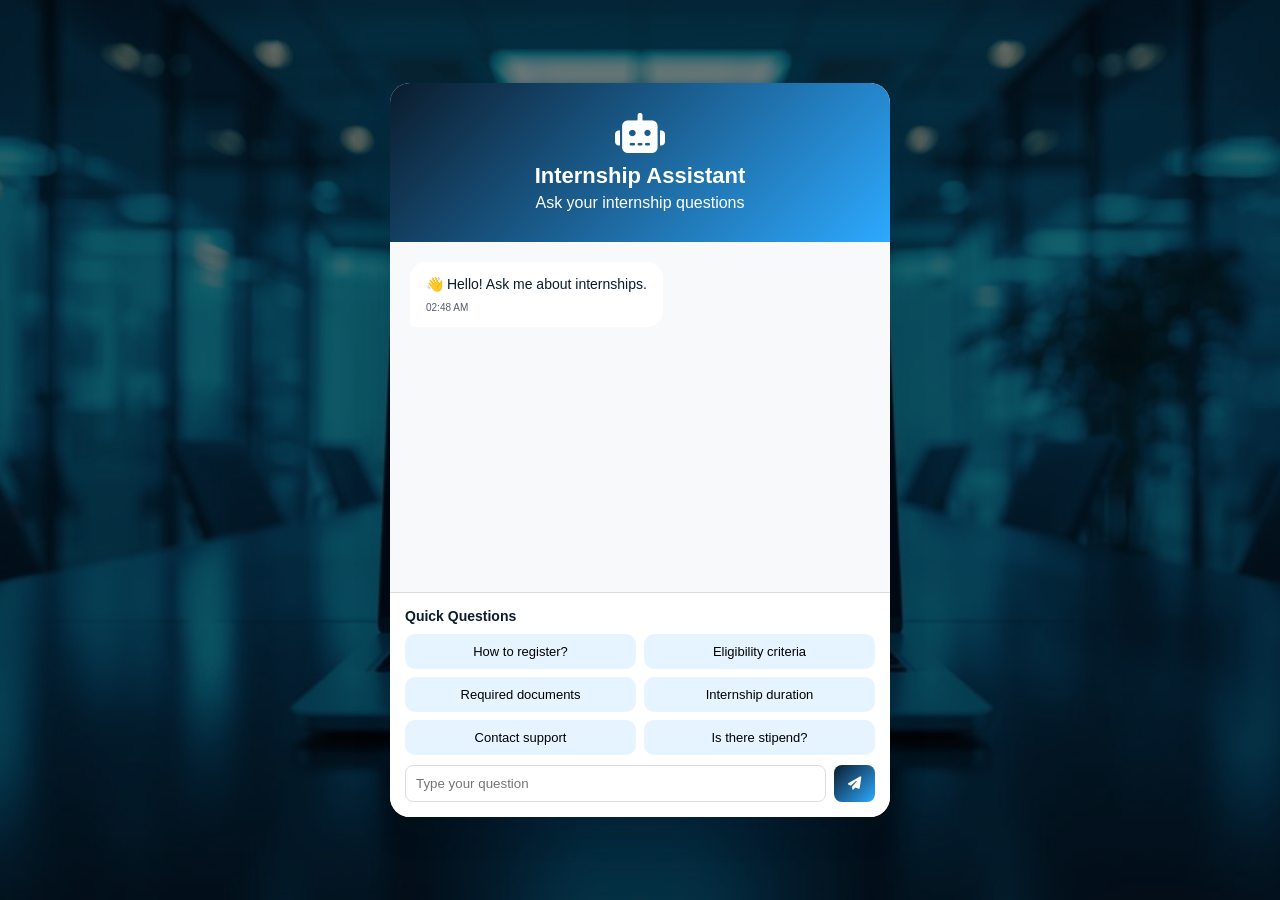
<file: chatbot.html>
<!DOCTYPE html>
<html lang="en">
<head>
<meta charset="UTF-8">
<meta name="viewport" content="width=device-width, initial-scale=1.0">
<title>Internship Portal Chatbot</title>
<link rel="stylesheet" href="css/all.min.css">

<style>

*{
margin:0;
padding:0;
box-sizing:border-box;
font-family:'Segoe UI',Tahoma,Geneva,Verdana,sans-serif;
}

:root{
--primary-blue:#2DA9FF;
--dark-blue:#0B1C2D;
--light-blue:#E6F4FF;
--border-color:#ddd;
--gradient:linear-gradient(135deg,var(--dark-blue) 0%,var(--primary-blue) 100%);
--shadow:0 10px 40px rgba(11,28,45,0.1);
}

body{
background:url('images/44.jpg') no-repeat center center fixed;
background-size:cover;
min-height:100vh;
display:flex;
align-items:center;
justify-content:center;
padding:20px;
position:relative;
}

body::before{
content:'';
position:absolute;
top:0;
left:0;
right:0;
bottom:0;
background:rgba(0,0,0,0.5);
z-index:1;
}

.container{
max-width:500px;
width:100%;
position:relative;
z-index:2;
}

.card{
background:rgba(255,255,255,0.95);
border-radius:20px;
box-shadow:var(--shadow);
overflow:hidden;
}

.header{
background:var(--gradient);
color:white;
padding:30px;
text-align:center;
}

.header i{
font-size:40px;
margin-bottom:10px;
}

.header h1{
font-size:22px;
margin-bottom:5px;
}

.chat-container{
height:350px;
overflow-y:auto;
padding:20px;
background:#f8f9fa;
}

.message{
margin-bottom:15px;
display:flex;
}

.message.bot{
justify-content:flex-start;
}

.message.user{
justify-content:flex-end;
}

.message-content{
max-width:80%;
padding:12px 16px;
border-radius:16px;
font-size:14px;
line-height:1.5;
}

.bot .message-content{
background:white;
color:var(--dark-blue);
border-bottom-left-radius:5px;
}

.user .message-content{
background:var(--gradient);
color:white;
border-bottom-right-radius:5px;
}

.timestamp{
font-size:10px;
margin-top:5px;
opacity:0.7;
display:block;
}

.questions-section{
padding:15px;
background:white;
border-top:1px solid var(--border-color);
}

.section-title{
font-size:14px;
margin-bottom:10px;
font-weight:600;
color:var(--dark-blue);
}

.question-grid{
display:grid;
grid-template-columns:1fr 1fr;
gap:8px;
}

.question-btn{
background:var(--light-blue);
border:none;
padding:10px;
border-radius:10px;
cursor:pointer;
font-size:13px;
}

.question-btn:hover{
background:white;
border:1px solid var(--primary-blue);
}

.chat-input{
margin-top:10px;
display:flex;
gap:8px;
}
#chatIcon {
    position: fixed;
    bottom: 20px;
    right: 20px;
    background: #2DA9FF;
    color: white;
    font-size: 22px;
    padding: 15px;
    border-radius: 50%;
    cursor: pointer;
    z-index: 9999;
}

#chatWindow {
    position: fixed;
    bottom: 80px;
    right: 20px;
    width: 350px;
    height: 500px;
    background: white;
    border-radius: 10px;
    box-shadow: 0 10px 30px rgba(0,0,0,0.2);
    display: none; /* IMPORTANT */
    overflow: hidden;
    z-index: 9999;
}

#chatWindow iframe {
    width: 100%;
    height: 100%;
    border: none;
}
.chat-input input{
flex:1;
padding:10px;
border-radius:8px;
border:1px solid var(--border-color);
}

.chat-input button{
background:var(--gradient);
border:none;
color:white;
padding:10px 14px;
border-radius:8px;
cursor:pointer;
}

</style>
</head>

<body>

<div class="container">

<div class="card">

<div class="header">
<i class="fas fa-robot"></i>
<h1>Internship Assistant</h1>
<p>Ask your internship questions</p>
</div>

<div class="chat-container" id="chatContainer">

<div class="message bot">
<div class="message-content">
👋 Hello! Ask me about internships.
<span class="timestamp" id="welcomeTime"></span>
</div>
</div>

</div>

<div class="questions-section">

<div class="section-title">Quick Questions</div>

<div class="question-grid">

<button class="question-btn" onclick="askQuestion('register')">
How to register?
</button>

<button class="question-btn" onclick="askQuestion('eligibility')">
Eligibility criteria
</button>

<button class="question-btn" onclick="askQuestion('documents')">
Required documents
</button>

<button class="question-btn" onclick="askQuestion('duration')">
Internship duration
</button>

<button class="question-btn" onclick="askQuestion('contact')">
Contact support
</button>

<button class="question-btn" onclick="askQuestion('stipend')">
Is there stipend?
</button>

</div>

<div class="chat-input">
<input type="text" id="userInput" placeholder="Type your question">
<button onclick="sendMessage()">
<i class="fas fa-paper-plane"></i>
</button>
</div>

</div>

</div>

</div>

<script>

const responses = {

hi: "Welcome to the Online Internship Portal! 👋 How can I help you today?",
hello: "Welcome to the Online Internship Portal! 😊 Ask me anything about internships.",
bye: "Goodbye! 👋 Wish you all the best for your internships!",
register: "To register: Visit our portal → Click Sign Up → Fill your details → Verify your email → Start applying for internships by clicking Apply Now!",
eligibility: "Eligibility: Students above 18, currently enrolled in college, with basic skills.",
documents: "You'll need Resume, Student ID, Transcript, and Government ID.",
duration: "Internship durations are likely 1 month,2 months,3 months and 1 year.",
contact: "Need help? You can reach support at 📧 support@oip.com",
stipend: "Some internships offer a stipend 💰 depending on the company and role."
};

const defaultReply =
"Sorry, I didn't understand. Try asking about registration, stipend, documents, eligibility, or duration.";

function addMessage(message,isUser=false){

const chat=document.getElementById("chatContainer");

const div=document.createElement("div");

div.className="message "+(isUser?"user":"bot");

const time=new Date().toLocaleTimeString([],{
hour:'2-digit',
minute:'2-digit'
});

div.innerHTML=
`<div class="message-content">
${message}
<span class="timestamp">${time}</span>
</div>`;

chat.appendChild(div);

chat.scrollTop=chat.scrollHeight;

}

function askQuestion(key){

addMessage(document.querySelector(`[onclick="askQuestion('${key}')"]`).innerText,true);

setTimeout(()=>{
addMessage(responses[key]);
},800);

}

function sendMessage(){

const input=document.getElementById("userInput");

let text=input.value.trim().toLowerCase();

if(text==="") return;

addMessage(input.value,true);

input.value="";

let reply=defaultReply;

if(text.includes("register")) reply=responses.register;
else if(text.includes("eligibility")) reply=responses.eligibility;
else if(text.includes("document")) reply=responses.documents;
else if(text.includes("duration")) reply=responses.duration;
else if(text.includes("contact")) reply=responses.contact;
else if(text.includes("stipend")) reply=responses.stipend;
else if(text.includes("hi")) reply=responses.hi;
else if(text.includes("hello")) reply=responses.hello;
else if(text.includes("bye")) reply=responses.bye;

setTimeout(()=>{
addMessage(reply);
},800);

}

document.getElementById("userInput").addEventListener("keypress",function(e){

if(e.key==="Enter") sendMessage();

});

document.getElementById("welcomeTime").textContent =
new Date().toLocaleTimeString([],{
hour:'2-digit',
minute:'2-digit'
});

</script>

</body>
</html>
</file>
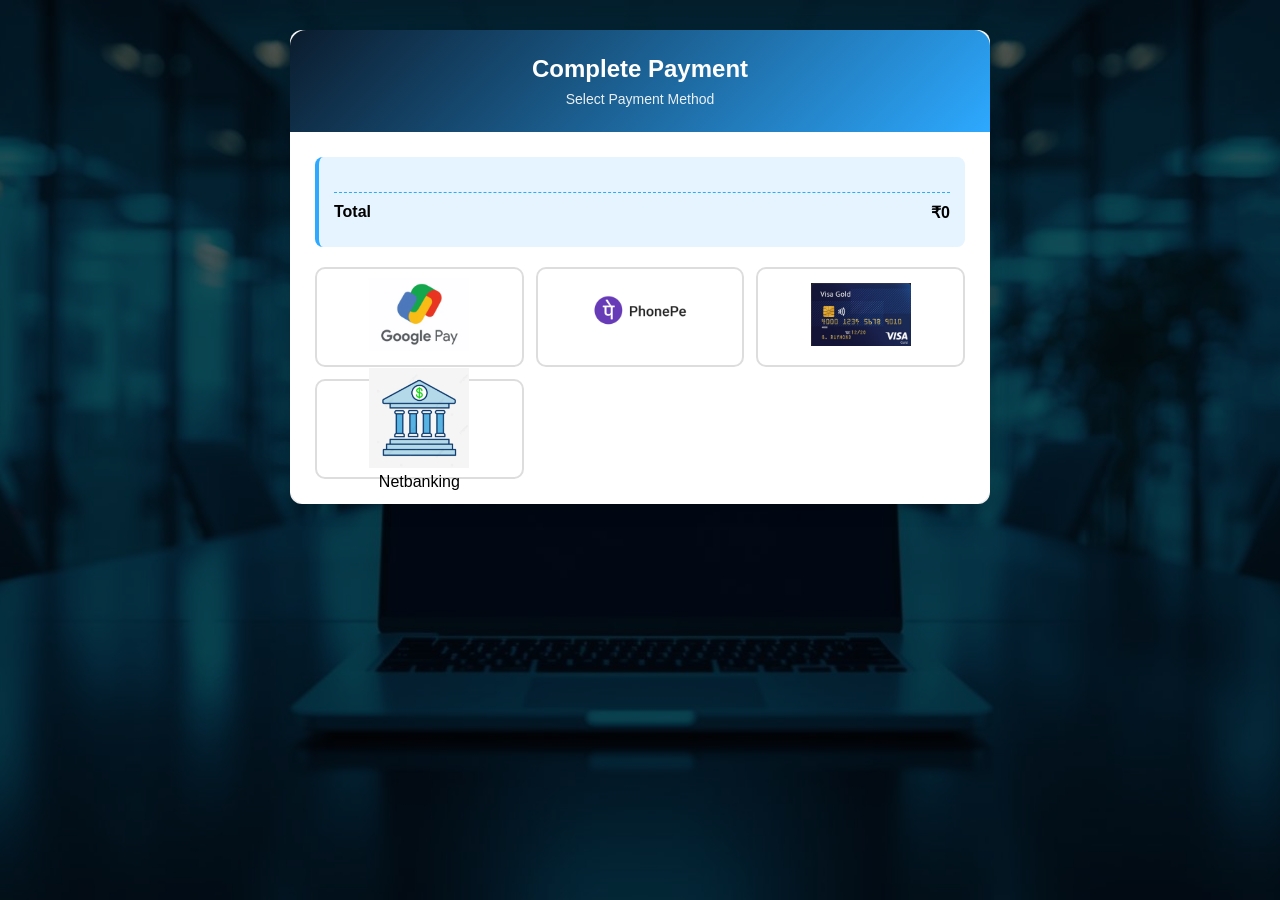
<file: payment.html>
<!DOCTYPE html>
<html lang="en">
<head>
<meta charset="UTF-8">
<meta name="viewport" content="width=device-width, initial-scale=1.0">
<title>Payment - Internship Portal</title>

<link rel="stylesheet" href="css/all.min.css">
<link rel="stylesheet" href="auth-styles.css">

<style>

/* ===== PAYMENT PAGE ONLY STYLES ===== */

/* center override */


/* card */
.payment-card {
    background: rgba(255,255,255,0.95);
    border-radius: 16px;
    box-shadow: var(--shadow);
    overflow: hidden;
}

/* summary */
.internship-summary {
    background: var(--light-blue);
    border-left: 4px solid var(--primary-blue);
    padding: 15px;
    border-radius: 8px;
    margin-bottom: 20px;
}

.summary-row {
    display: flex;
    justify-content: space-between;
    margin-bottom: 10px;
}

.summary-row:last-child {
    border-top: 1px dashed var(--primary-blue);
    padding-top: 10px;
    font-weight: bold;
    
}

/* payment options */
.payment-methods {
    display: grid;
    grid-template-columns: repeat(3, 1fr);
    gap: 12px;
}
.payment-method:hover img {
    transform: scale(1.1);
    transition: 0.3s;
}
.payment-method {
    padding: 15px;
    border: 2px solid var(--border-color);
    border-radius: 10px;
    text-align: center;
    cursor: pointer;

    display: flex;
    flex-direction: column;
    align-items: center;
    justify-content: center;

    height: 100px;   /* control card size properly */
}
.payment-method img {
    width:100px;
    height: 100px;
    object-fit: contain;
    margin-bottom: 5px;
}
.payment-method.selected {
    border-color: var(--primary-blue);
    background: var(--light-blue);
}

/* amount */
.amount-display {
    background: #f5f5f5;
    padding: 15px;
    text-align: center;
    border-radius: 10px;
    margin-bottom: 15px;
}

.amount-value {
    font-size: 26px;
    font-weight: bold;
}

/* icon input */
.input-wrapper {
    position: relative;
}

.input-wrapper i {
    position: absolute;
    left: 12px;
    top: 50%;
    transform: translateY(-50%);
    color: #888;
}

.form-control {
    width: 100%;
    padding: 12px 12px 12px 40px;
    border: 2px solid var(--border-color);
    border-radius: 8px;
}

/* button */
.pay-btn {
    width: 100%;
    padding: 14px;
    background: linear-gradient(135deg, var(--dark-blue), var(--primary-blue));
    color: #fff;
    border: none;
    border-radius: 8px;
    cursor: pointer;
}

.pay-btn:disabled {
    opacity: 0.6;
}

/* modal */
.modal {
    display: none;
    position: fixed;
    inset: 0;
    background: rgba(0,0,0,0.5);
    justify-content: center;
    align-items: center;
    z-index: 9999;
}

.modal.active {
    display: flex;
}

.modal-content {
    background: #fff;
    padding: 25px;
    border-radius: 12px;
    text-align: center;
    max-width: 350px;
    width: 90%;
}

</style>
</head>

<body>

<div class="container">

<div class="payment-card">

    <div class="header">
        <h1>Complete Payment</h1>
        <p>Select Payment Method</p>
    </div>

    <div class="form-section">

        <!-- SUMMARY -->
        <div class="internship-summary">
            <div class="summary-row">
                <span id="internship">Internship</span>
                <span id="company">Company</span>
            </div>
            <div class="summary-row">
                <span id="duration"></span>
                <span id="startdate"></span>
            </div>
            <div class="summary-row">
                <span>Total</span>
                <span id="amount">₹0</span>
            </div>
        </div>

        <!-- METHODS -->
        <div class="payment-methods">

        <!-- GPay -->
        <div class="payment-method" onclick="selectPaymentMethod('gpay')" id="method-gpay">
            <img src="images/gpay.png" alt="GPay">
            
        </div>

        <!-- PhonePe -->
        <div class="payment-method" onclick="selectPaymentMethod('phonepay')" id="method-phonepay">
            <img src="images/phonepe.png" alt="PhonePe">
        </div>

        <!-- Card -->
        <div class="payment-method" onclick="selectPaymentMethod('card')" id="method-card">
            <img src="images/creditcard.png" alt="Card">
        </div>
        <!-- NETBANKING -->
        <div class="payment-method" onclick="selectPaymentMethod('netbanking')" id="method-netbanking">
            <img src="images/bank.png" alt="Netbanking">
            <span>Netbanking</span>
        </div>
        </div>  

        <!-- FORM -->
        <div id="paymentForm" style="display:none; margin-top:20px;">

            <div class="amount-display">
                <div class="amount-value" id="amountDisplay">₹0</div>
            </div>

            <!-- PHONE -->
        <!-- PHONE -->
        <div id="mobileForm" style="display:none;">
            <div class="form-group">
                <label>
                    <i class="fas fa-phone"></i> Mobile Number
                </label>
                <input type="text" id="mobileNumber" class="form-control">
            </div>
        </div>

        <!-- UPI -->
        <!-- UPI + QR OPTION -->
        <div id="gpayUpiField" style="display:none;">

            <div class="form-group">
                <label>
                    <i class="fas fa-at"></i> UPI ID (or)
                </label>
                <input type="text" id="upiId" class="form-control">
            </div>

            <div style="text-align:center; margin:15px 0;">
                <b>OR</b>
            </div>

            <!-- QR CODE -->
            <div class="form-group" style="text-align:center;">
                <label>
                    <i class="fas fa-qrcode"></i> Scan QR & Pay
                </label><br>

                <img src="images/qrcode.jpg" alt="QR Code" class="qr-image">
            </div>

            <!-- SCREENSHOT UPLOAD -->
            <div class="form-group">
                <label>
                    <i class="fas fa-image"></i> Upload Payment Screenshot
                </label>
                <input type="file" id="paymentProof" class="form-control" accept="image/*">
            </div>

        </div>

        <!-- CARD -->
        <div id="cardForm" style="display:none;">

            <div class="form-group">
                <label>
                    <i class="fas fa-credit-card"></i> Card Number
                </label>
                <input type="text" id="cardNumber" class="form-control">
            </div>

            <div class="form-row">

                <div class="form-group">
                    <label>
                        <i class="fas fa-calendar"></i> Expiry
                    </label>
                    <input type="text" id="expiryDate" class="form-control">
                </div>

                <div class="form-group">
                    <label>
                        <i class="fas fa-lock"></i> CVV
                    </label>
                    <input type="password" id="cvv" class="form-control">
                </div>

            </div>

        </div>
        <!-- NETBANKING FORM -->
        <div id="netbankingForm" style="display:none;">
            <div class="form-group">
                <label><i class="fas fa-university"></i> Select Bank</label>
                <select id="bankSelect" class="form-control">
                    <option value="">--Choose Bank--</option>
                    <option value="HDFC">HDFC Bank</option>
                    <option value="SBI">State Bank of India</option>
                    <option value="ICICI">ICICI Bank</option>
                    <option value="Axis">Axis Bank</option>
                    <option value="Other">Other</option>
                </select>
            </div>

            <div class="form-group">
                <label><i class="fas fa-user"></i> Account Number</label>
                <input type="text" id="accountNumber" class="form-control" placeholder="Enter Account Number">
            </div>

            <div class="form-group">
                <label><i class="fas fa-lock"></i> Netbanking Password</label>
                <input type="password" id="netbankingPassword" class="form-control" placeholder="Enter Password">
            </div>
        </div>
            <button class="pay-btn" id="payButton" onclick="processPayment()" disabled>
                Pay <span id="payButtonAmount">₹0</span>
            </button>

        </div>

    </div>
</div>
</div>

<!-- SUCCESS MODAL -->
<div class="modal" id="successModal">
    <div class="modal-content">
        <h3>Payment Successful</h3>
        <p id="transactionId"></p>
        <br/>
        <button onclick="applyAfterPayment()">Confirm Now</button>
    </div>
</div>

<!-- KEEP YOUR ORIGINAL JS (NO CHANGE) -->
<script>
let finalTransactionId = "";
let finalAmount = "";
document.addEventListener("DOMContentLoaded", function () {

const params = new URLSearchParams(window.location.search);

const internshipName = params.get("internship_name") || "";
const companyName = params.get("company_name") || "";
const duration = params.get("duration") || "";
const startDate = params.get("start_date") || "";
const amount = params.get("amount") || "0";
const internshipId = params.get("internship_id") || "";
const sessionId = params.get("session_id") || "";

// Insert values safely
if(document.getElementById("internship"))
document.getElementById("internship").innerText = internshipName;

if(document.getElementById("company"))
document.getElementById("company").innerText = companyName;

if(document.getElementById("duration"))
document.getElementById("duration").innerText = duration;

if(document.getElementById("startdate"))
document.getElementById("startdate").innerText = startDate;

if(document.getElementById("amount"))
document.getElementById("amount").innerText = "₹" + amount;

if(document.getElementById("amountDisplay"))
document.getElementById("amountDisplay").innerHTML = "₹" + amount + " <small>INR</small>";

if(document.getElementById("payButtonAmount"))
document.getElementById("payButtonAmount").innerText = "₹" + amount;

});

let selectedMethod = null;


// SELECT PAYMENT METHOD
function selectPaymentMethod(method) {

selectedMethod = method;

// remove selected
document.querySelectorAll('.payment-method').forEach(el=>{
el.classList.remove('selected');
});

document.getElementById(`method-${method}`).classList.add('selected');

// show main form
document.getElementById('paymentForm').style.display='block';

// hide all forms
document.getElementById('mobileForm').style.display='none';
document.getElementById('cardForm').style.display='none';
document.getElementById('gpayUpiField').style.display='none';

// reset inputs
if(document.getElementById('mobileNumber'))
document.getElementById('mobileNumber').value='';

if(document.getElementById('upiId'))
document.getElementById('upiId').value='';

if(document.getElementById('cardNumber'))
document.getElementById('cardNumber').value='';


// show correct form
if(method==="gpay"){
document.getElementById('gpayUpiField').style.display='block';
setupGpayValidation();
}

else if(method==="phonepay"){
document.getElementById('mobileForm').style.display='block';
setupPhonePeValidation();
}

else if(method==="card"){
document.getElementById('cardForm').style.display='block';
setupCardValidation();
}
else if(method==="netbanking"){
    document.getElementById('netbankingForm').style.display='block';
    setupNetbankingValidation();
}
document.getElementById('payButton').disabled=true;
}



// GOOGLE PAY VALIDATION
function setupGpayValidation(){

const upiInput = document.getElementById('upiId');
const fileInput = document.getElementById('paymentProof');
const payButton = document.getElementById('payButton');

function validate(){

    const upi = upiInput.value;
    const file = fileInput.files.length;

    const upiPattern = /^[a-zA-Z0-9._-]+@[a-zA-Z0-9]+$/;

    // ✅ Allow: UPI OR Screenshot
    if(upiPattern.test(upi) || file > 0){
        payButton.disabled = false;
    } else {
        payButton.disabled = true;
    }
}

upiInput.addEventListener('input', validate);
fileInput.addEventListener('change', validate);

}



// PHONEPE VALIDATION
function setupPhonePeValidation(){

const mobileInput=document.getElementById('mobileNumber');
const payButton=document.getElementById('payButton');

mobileInput.addEventListener('input',function(){

this.value=this.value.replace(/\D/g,'');

if(this.value.length>10){
this.value=this.value.slice(0,10);
}

if(this.value.length===10){
payButton.disabled=false;
}else{
payButton.disabled=true;
}

});

}
function setupNetbankingValidation() {
    const bankSelect = document.getElementById('bankSelect');
    const accountInput = document.getElementById('accountNumber');
    const passwordInput = document.getElementById('netbankingPassword');
    const payButton = document.getElementById('payButton');

    function validate() {
        const bank = bankSelect.value;
        const account = accountInput.value.trim();
        const password = passwordInput.value.trim();

        // enable button only if all fields are filled
        if(bank && account.length >= 9 && password.length >= 4){
            payButton.disabled = false;
        } else {
            payButton.disabled = true;
        }
    }

    bankSelect.addEventListener('change', validate);
    accountInput.addEventListener('input', validate);
    passwordInput.addEventListener('input', validate);
}


// CARD VALIDATION
function setupCardValidation(){

const cardInput=document.getElementById('cardNumber');
const expiryInput=document.getElementById('expiryDate');
const cvvInput=document.getElementById('cvv');
const payButton=document.getElementById('payButton');

function checkValid(){

let card=cardInput.value.replace(/\D/g,'');
let expiry=expiryInput.value;
let cvv=cvvInput.value;

if(card.length===16 && expiry.length===5 && cvv.length===3){
payButton.disabled=false;
}else{
payButton.disabled=true;
}

}

// card number formatting
cardInput.addEventListener('input',function(){

let value=this.value.replace(/\D/g,'');
if(value.length > 16){
        value = value.slice(0,16);
    }
let formatted=value.replace(/(.{4})/g,"$1 ").trim();
this.value=formatted;

checkValid();

});

// expiry format MM/YY
expiryInput.addEventListener('input',function(){

let value=this.value.replace(/\D/g,'');

if(value.length>=3){
value=value.slice(0,2)+"/"+value.slice(2,4);
}

this.value=value;

checkValid();

});

// cvv validation
cvvInput.addEventListener('input', function(){

    // allow only numbers
    this.value = this.value.replace(/\D/g,'');

    // ✅ LIMIT to 3 digits
    if(this.value.length > 3){
        this.value = this.value.slice(0,3);
    }

    checkValid();

});
}



// PROCESS PAYMENT
function processPayment(){

const payButton=document.getElementById('payButton');

const originalText=payButton.innerHTML;

payButton.innerHTML='<i class="fas fa-spinner fa-spin"></i> Processing...';
payButton.disabled=true;

let paymentDetail='';

if(selectedMethod==="gpay"){
paymentDetail="Google Pay - "+document.getElementById("upiId").value;
}

else if(selectedMethod==="phonepay"){
paymentDetail="PhonePe - "+document.getElementById("mobileNumber").value;
}
else if(selectedMethod==="netbanking"){
    let bank = document.getElementById("bankSelect").value;
    let account = document.getElementById("accountNumber").value;
    paymentDetail = "Netbanking - " + bank + " (Acc: " + account.slice(-4) + ")";
}
else {
let card=document.getElementById("cardNumber").value;
paymentDetail="Card ending "+card.slice(-4);
}


setTimeout(()=>{

const transactionId='INT-'+Math.random().toString(36).substr(2,9).toUpperCase();

document.getElementById('transactionId').innerHTML=
"Transaction ID: "+transactionId+
"<br><small>"+paymentDetail+"</small>";

document.getElementById('successModal').classList.add('active');
finalTransactionId = transactionId;

const params = new URLSearchParams(window.location.search);
finalAmount = params.get("amount") || "0";
payButton.innerHTML=originalText;
payButton.disabled=false;


},2000);

}



// REDIRECT




// CLOSE MODAL
window.onclick=function(event){

const modal=document.getElementById('successModal');

if(event.target===modal){
modal.classList.remove('active');
}

}

async function applyAfterPayment() {

    console.log("Apply after payment triggered");

    const params = new URLSearchParams(window.location.search);

    let internshipId = params.get("internship_id");
    let companyName = encodeURIComponent(params.get("company_name"));
    let internshipTitle = encodeURIComponent(params.get("internship_name"));
    let xhr = new XMLHttpRequest();
    xhr.open("POST", "applyInternship.jsp", true);
    xhr.setRequestHeader("Content-Type", "application/x-www-form-urlencoded");

    xhr.onreadystatechange = function () {

        if (xhr.readyState === 4) {

            try {
                let response = JSON.parse(xhr.responseText);

                if (response.success) {
                    alert("Application submitted successfully!");
                    window.location.href = "studenthome.jsp";
                } else {
                    alert(response.message || "Application failed");
                }

            } catch (e) {
                console.error(e);
                alert("Error submitting application");
            }
        }
    };

    xhr.onerror = function () {
        alert("Network error");
    };

    xhr.send(
    "internship_id=" + internshipId +
    "&company_name=" + companyName +
    "&internship_title=" + internshipTitle +
    "&transaction_id=" + encodeURIComponent(finalTransactionId) +
    "&amount=" + encodeURIComponent(finalAmount)
);
}
</script>

</body>
</html>
</file>
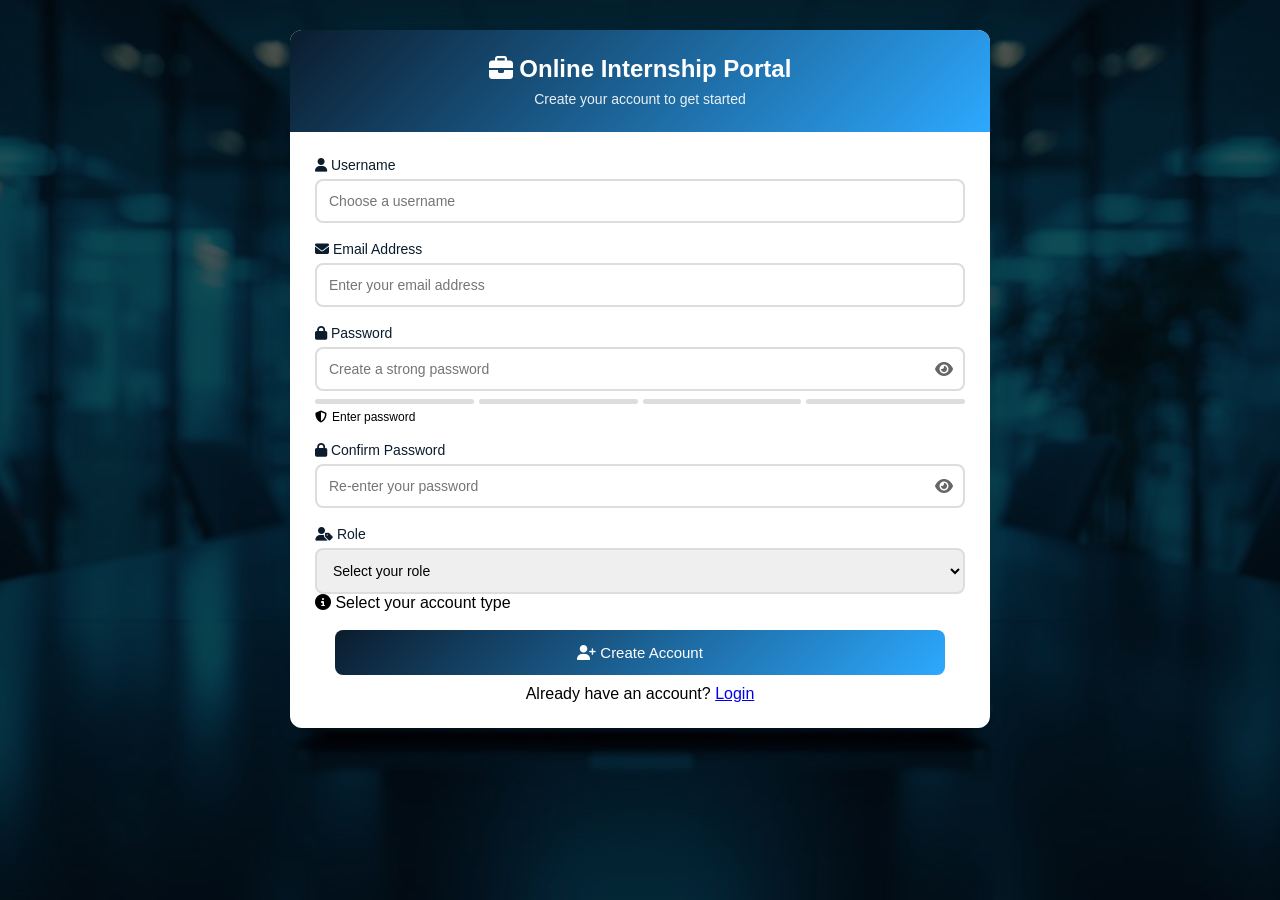
<file: signup.html>
<!DOCTYPE html>
<html lang="en">
<head>
    <meta charset="UTF-8">
    <meta name="viewport" content="width=device-width, initial-scale=1.0">
    <title>Sign Up · Online Internship Portal</title>
    <link rel="stylesheet" href="css/all.min.css">
    <link rel="stylesheet" href="auth-styles.css">
</head>
<body style="background-image: url('images/44.jpg');">
    <div class="container">
        <div class="header">
            <h1>
                <i class="fas fa-briefcase"></i>
                Online Internship Portal
            </h1>
            <p>Create your account to get started</p>
        </div>
        
        <div class="signup-form">
            <div class="form-section">
              <form id="signupForm" action="authservlet" method="post">

                <input type="hidden" name="action" value="register">    

                    <!-- Username Field -->
                    <div class="form-group">
                        <label for="username">
                            <i class="fas fa-user"></i>
                            Username
                        </label>
                        <input 
                            type="text" 
                            id="username" 
                            name="username" 
                            placeholder="Choose a username" 
                            required
                            minlength="3"
                            maxlength="20"
                        >
                    </div>

                    <!-- Email Field -->
                    <div class="form-group">
                        <label for="email">
                            <i class="fas fa-envelope"></i>
                            Email Address
                        </label>
                        <input 
                            type="email" 
                            id="email" 
                            name="email" 
                            placeholder="Enter your email address" 
                            required
                        >
                    </div>
                    
                    <!-- Password Field -->
                    <div class="form-group">
                        <label for="password">
                            <i class="fas fa-lock"></i>
                            Password
                        </label>
                        <div class="password-wrapper">
                            <input 
                                type="password" 
                                id="password" 
                                name="password" 
                                placeholder="Create a strong password" 
                                required
                                onkeyup="checkPasswordStrength()"
                            >
                            <i class="fas fa-eye toggle-password" onclick="togglePassword('password')"></i>
                        </div>
                        
                        <!-- Password Strength Bars and Text -->
                        <div class="password-strength">
                            <div class="strength-bars">
                                <div class="strength-bar" id="bar1"></div>
                                <div class="strength-bar" id="bar2"></div>
                                <div class="strength-bar" id="bar3"></div>
                                <div class="strength-bar" id="bar4"></div>
                            </div>
                            <div class="strength-text" id="strengthText">
                                <i class="fas fa-shield-alt"></i>
                                <span>Enter password</span>
                            </div>
                        </div>
                    </div>

                    <!-- Confirm Password Field -->
                    <div class="form-group">
                        <label for="confirmPassword">
                            <i class="fas fa-lock"></i>
                            Confirm Password
                        </label>
                        <div class="password-wrapper">
                            <input 
                                type="password" 
                                id="confirmPassword" 
                                name="confirmPassword" 
                                placeholder="Re-enter your password" 
                                required
                                onkeyup="checkPasswordMatch()"
                            >
                            <i class="fas fa-eye toggle-password" onclick="togglePassword('confirmPassword')"></i>
                        </div>
                          <br/> <!-- Role Selection Field - Add this -->
                         <div class="form-group">
                            <label for="role">
                                <i class="fas fa-user-tag"></i>
                                 Role
                                 </label>
                                 <select id="role" name="role" required>
                                  <option value="" disabled selected>Select your role</option>
                                  <option value="student">Student</option>
                                  <option value="company">Company</option>
                                 </select>
                         <div class="role-hint">
                        <i class="fas fa-info-circle"></i>
                         Select your account type
                        </div>
                    </div>
                    </div>

                    
                    <!-- Sign Up Button -->
                    <div class="form-actions">
                        <button type="submit" class="btn-signup" id="signupBtn">
                            <i class="fas fa-user-plus"></i>
                            Create Account
                        </button>
                        <br/>
                        <!-- Login Link -->
                        <div class="signup-link">
                            Already have an account?
                            <a href="login.jsp">Login</a>
                        </div>
                    </div>
                </form>
            </div>
        </div>
    </div>

    <script>
        function togglePassword(fieldId) {
            const passwordInput = document.getElementById(fieldId);
            const toggleIcon = passwordInput.nextElementSibling;
            
            if (passwordInput.type === 'password') {
                passwordInput.type = 'text';
                toggleIcon.classList.remove('fa-eye');
                toggleIcon.classList.add('fa-eye-slash');
            } else {
                passwordInput.type = 'password';
                toggleIcon.classList.remove('fa-eye-slash');
                toggleIcon.classList.add('fa-eye');
            }
            
            if (fieldId === 'confirmPassword' || fieldId === 'password') {
                checkPasswordMatch();
            }
        }

        function checkPasswordStrength() {
            const password = document.getElementById('password').value;
            
            const requirements = {
                length: password.length >= 8,
                uppercase: /[A-Z]/.test(password),
                lowercase: /[a-z]/.test(password),
                number: /[0-9]/.test(password),
                special: /[@$!%*?&#]/.test(password)
            };

            const strength = Object.values(requirements).filter(Boolean).length;
            
            updateStrengthBars(strength);
            updateStrengthText(strength);
            checkPasswordMatch();
        }

        
        function updateStrengthBars(strength) {
            const bars = ['bar1', 'bar2', 'bar3', 'bar4'];
            
            bars.forEach(bar => {
                document.getElementById(bar).classList.remove('active');
            });
            
            for (let i = 0; i < strength; i++) {
                document.getElementById(bars[i]).classList.add('active');
            }
        }

        function updateStrengthText(strength) {
            const strengthDiv = document.getElementById('strengthText');
            const strengthSpan = strengthDiv.querySelector('span');
            
            strengthDiv.classList.remove('very-weak', 'weak', 'fair', 'good', 'strong');
            
            const strengthLevels = ['Enter password', 'Very Weak', 'Weak', 'Fair', 'Good', 'Strong'];
            
            if (strength === 0 && document.getElementById('password').value.length === 0) {
                strengthSpan.textContent = strengthLevels[0];
            } else {
                strengthSpan.textContent = strengthLevels[strength];
                
                switch(strength) {
                    case 1: strengthDiv.classList.add('very-weak'); break;
                    case 2: strengthDiv.classList.add('weak'); break;
                    case 3: strengthDiv.classList.add('fair'); break;
                    case 4: strengthDiv.classList.add('good'); break;
                    case 5: strengthDiv.classList.add('strong'); break;
                }
            }
        }

        function checkPasswordMatch() {
            const password = document.getElementById('password').value;
            const confirmPassword = document.getElementById('confirmPassword').value;
            const confirmInput = document.getElementById('confirmPassword');
            
            confirmInput.classList.remove('confirm-password-match', 'confirm-password-no-match');
            
            if (confirmPassword.length > 0) {
                if (password === confirmPassword) {
                    confirmInput.classList.add('confirm-password-match');
                } else {
                    confirmInput.classList.add('confirm-password-no-match');
                }
            }
        }

        function validateRequirements() {
            const password = document.getElementById('password').value;
            
            return {
                length: password.length >= 8,
                uppercase: /[A-Z]/.test(password),
                lowercase: /[a-z]/.test(password),
                number: /[0-9]/.test(password),
                special: /[@$!%*?&#]/.test(password)
            };
        }

function handleSignup(event) {
    
    
    const username = document.getElementById('username').value;
    const email = document.getElementById('email').value;
    const password = document.getElementById('password').value;
    const confirmPassword = document.getElementById('confirmPassword').value;
    const role = document.getElementById('role').value;
    
    if (!username || !email || !password || !confirmPassword) {
        alert('Please fill in all fields');
        event.preventDefault();
        return false;
    }
    
    if (username.length < 3) {
        alert('Username must be at least 3 characters long');
        document.getElementById('username').classList.add('input-error');
        event.preventDefault();
        return false;
    }
    
    if (!isValidEmail(email)) {
        alert('Please enter a valid email address');
        document.getElementById('email').classList.add('input-error');
        event.preventDefault();
        return false;
    }
    
    const reqs = validateRequirements();
    if (!reqs.length || !reqs.uppercase || !reqs.lowercase || !reqs.number || !reqs.special) {
        alert('Password must contain at least 8 characters, one uppercase, one lowercase, one number, and one special character (@$!%*?&#)');
        event.preventDefault();
        return false;
    }
    
    if (password !== confirmPassword) {
        alert('Passwords do not match');
        event.preventDefault();
        return false;
    }
    
    if (!role) {
        alert('Please select your role');
        document.getElementById('role').classList.add('input-error');
        event.preventDefault();
        return false;
    }
    
    return true;
}

        function isValidEmail(email) {
            const emailRegex = /^[^\s@]+@[^\s@]+\.[^\s@]+$/;
            return emailRegex.test(email);
        }

        document.querySelectorAll('.form-group input').forEach(field => {
            field.addEventListener('invalid', (e) => {
                e.preventDefault();
                field.classList.add('input-error');
            });
            
            field.addEventListener('input', function() {
                if (this.id !== 'confirmPassword') {
                    this.classList.remove('input-error', 'input-valid', 'input-warning');
                }
            });
        });

        document.getElementById('username').addEventListener('input', function() {
            this.classList.remove('input-valid', 'input-warning', 'input-error');
            if (this.value.length < 3 && this.value.length > 0) {
                this.classList.add('input-warning');
            } else if (this.value.length >= 3) {
                this.classList.add('input-valid');
            }
        });

        document.getElementById('email').addEventListener('input', function() {
            this.classList.remove('input-valid', 'input-warning', 'input-error');
            if (this.value.length > 0) {
                if (isValidEmail(this.value)) {
                    this.classList.add('input-valid');
                } else {
                    this.classList.add('input-warning');
                }
            }
        });
    </script>
</body>
</html>
</file>
<file: auth-styles.css>
:root {
    --primary-blue: #2DA9FF;
    --dark-blue: #0B1C2D;
    --light-blue: #E6F4FF;
    --border-color: #ddd;
    --shadow: 0 4px 20px rgba(0, 0, 0, 0.15);
    --success-green: #28a745;
    --error-red: #ff4444;
    --warning-yellow: #ffaa44;
}

* {
    margin: 0;
    padding: 0;
    box-sizing: border-box;
    font-family: 'Segoe UI', Tahoma, sans-serif;
}

body {
    min-height: 100vh;
    display: flex;
    justify-content: center;
    align-items: flex-start;   /* IMPORTANT for long forms */
    padding: 30px 15px;
    background: url('images/44.jpg') center/cover no-repeat fixed;
}
.signup-link{
    margin-top: 10px;
    text-align: center;
}
body::before {
    content: '';
    position: fixed;
    inset: 0;
    background: rgba(0,0,0,0.6);
    z-index: 0;
}
.form-actions{
    padding: 0 20px;
}
/* ===== MAIN CONTAINER ===== */
.container,
.profile-container {
    width: 100%;
    max-width: 700px;
    background: #fff;
    border-radius: 12px;
    box-shadow: var(--shadow);
    z-index: 1;
    position: relative;
    overflow: hidden;
}

/* ===== HEADER ===== */
.header,
.form-header {
    background: linear-gradient(135deg, var(--dark-blue), var(--primary-blue));
    color: #fff;
    padding: 25px;
    text-align: center;
}

.header h1,
.form-header h1 {
    font-size: 24px;
    margin-bottom: 8px;
}

.header p,
.form-header p {
    font-size: 14px;
    opacity: 0.9;
}

/* ===== FORM SECTIONS ===== */
.form-section {
    padding: 25px;
    border-bottom: 1px solid #eee;
}

/* REMOVE LAST BORDER */
.form-section:last-child {
    border-bottom: none;
}

/* ===== GRID ===== */
.form-row {
    display: flex;
    gap: 15px;
    flex-wrap: wrap;
}

.form-group {
    flex: 1;
    min-width: 220px;
    margin-bottom: 18px;
}

/* ===== LABEL ===== */
.form-group label {
    display: block;
    margin-bottom: 6px;
    font-size: 14px;
    color: var(--dark-blue);
    font-weight: 500;
}
.checkbox-group {
    display: flex;
    align-items: center;
    gap: 8px;
}

.checkbox-group input[type="checkbox"] {
    width: auto;
}
/* ===== INPUTS ===== */
.form-group input,
.form-group select {
    width: 100%;
    padding: 12px;
    border: 2px solid var(--border-color);
    border-radius: 8px;
    font-size: 14px;
    transition: 0.3s;
}

/* FOCUS EFFECT */
.form-group input:focus,
.form-group select:focus {
    border-color: var(--primary-blue);
    box-shadow: 0 0 0 3px rgba(45,169,255,0.2);
    outline: none;
}

/* ===== BUTTON ===== */
button,
.btn-login,
.btn-signup {
    width: 100%;
    padding: 14px;
    background: linear-gradient(135deg, var(--dark-blue), var(--primary-blue));
    color: #fff;
    border: none;
    border-radius: 8px;
    font-size: 15px;
    cursor: pointer;
    transition: 0.3s;
     margin: 0;
}

button:hover {
    transform: translateY(-2px);
}

/* ===== PROGRESS BAR ===== */
.progress-container {
    padding: 20px;
}

.progress-steps {
    display: flex;
    justify-content: space-between;
    margin-bottom: 10px;
}

.step {
    text-align: center;
    flex: 1;
}

.step-number {
    width: 30px;
    height: 30px;
    border-radius: 50%;
    background: #ccc;
    color: #fff;
    line-height: 30px;
    margin: auto;
}

.step.active .step-number {
    background: var(--primary-blue);
}

.step-label {
    font-size: 12px;
    margin-top: 5px;
}

.progress-bar {
    height: 5px;
    background: #ddd;
    border-radius: 3px;
    overflow: hidden;
}

.progress-fill {
    height: 100%;
    background: var(--primary-blue);
}
/* ===== PASSWORD STRENGTH ===== */

.password-wrapper {
    position: relative;
}

.toggle-password {
    position: absolute;
    right: 12px;
    top: 50%;
    transform: translateY(-50%);
    cursor: pointer;
    color: #666;
}

/* Strength bars container */
.strength-bars {
    display: flex;
    gap: 5px;
    margin-top: 8px;
}

/* Individual bars */
.strength-bar {
    flex: 1;
    height: 5px;
    background: #ddd;
    border-radius: 5px;
    transition: 0.3s;
}

/* Active bars */
.strength-bar.active:nth-child(1) { background: var(--error-red); }
.strength-bar.active:nth-child(2) { background: var(--warning-yellow); }
.strength-bar.active:nth-child(3) { background: #17a2b8; }
.strength-bar.active:nth-child(4) { background: var(--success-green); }

/* Strength text */
.strength-text {
    margin-top: 6px;
    font-size: 12px;
    display: flex;
    align-items: center;
    gap: 5px;
}

/* Text colors */
.strength-text.very-weak { color: var(--error-red); }
.strength-text.weak { color: #ff6b6b; }
.strength-text.fair { color: var(--warning-yellow); }
.strength-text.good { color: #17a2b8; }
.strength-text.strong { color: var(--success-green); }

/* Confirm password */
.confirm-password-match {
    border-color: var(--success-green);
}

.confirm-password-no-match {
    border-color: var(--error-red);
}
/* ===== LOGO UPLOAD ===== */
.logo-upload-container {
    display: flex;
    align-items: center;
    gap: 15px;
    flex-wrap: wrap;
}

.logo-preview {
    width: 100px;
    height: 100px;
    border: 2px dashed #ccc;
    border-radius: 10px;
    display: flex;
    align-items: center;
    justify-content: center;
    overflow: hidden;   /* ✅ FIX */
    position: relative;
}

/* FIX IMAGE SIZE */
.logo-preview img {
    width: 100%;
    height: 100%;
    object-fit: contain; 
    display: none;
}

/* ===== VALIDATION ===== */
.input-error { border-color: var(--error-red); }
.input-valid { border-color: var(--success-green); }

.btn-danger {
    padding: 12px 24px;
    border-radius: 8px;
    font-size: 16px;
    font-weight: 500;
    cursor: pointer;
    display: flex;
    align-items: center;
    gap: 8px;
    transition: all 0.3s;
    border: none;
}

.btn-primary {
    background: linear-gradient(135deg, var(--dark-blue), var(--primary-blue));
    color: white;
}

.btn-secondary {
    background: white;
    border: 2px solid #e0e0e0;
}

.btn-danger {
    background: linear-gradient(135deg, #ff4444, #cc0000);
    color: white;
}

/* ===== RESPONSIVE ===== */
@media(max-width:600px){
    .form-row {
        flex-direction: column;
    }
}
</file>
